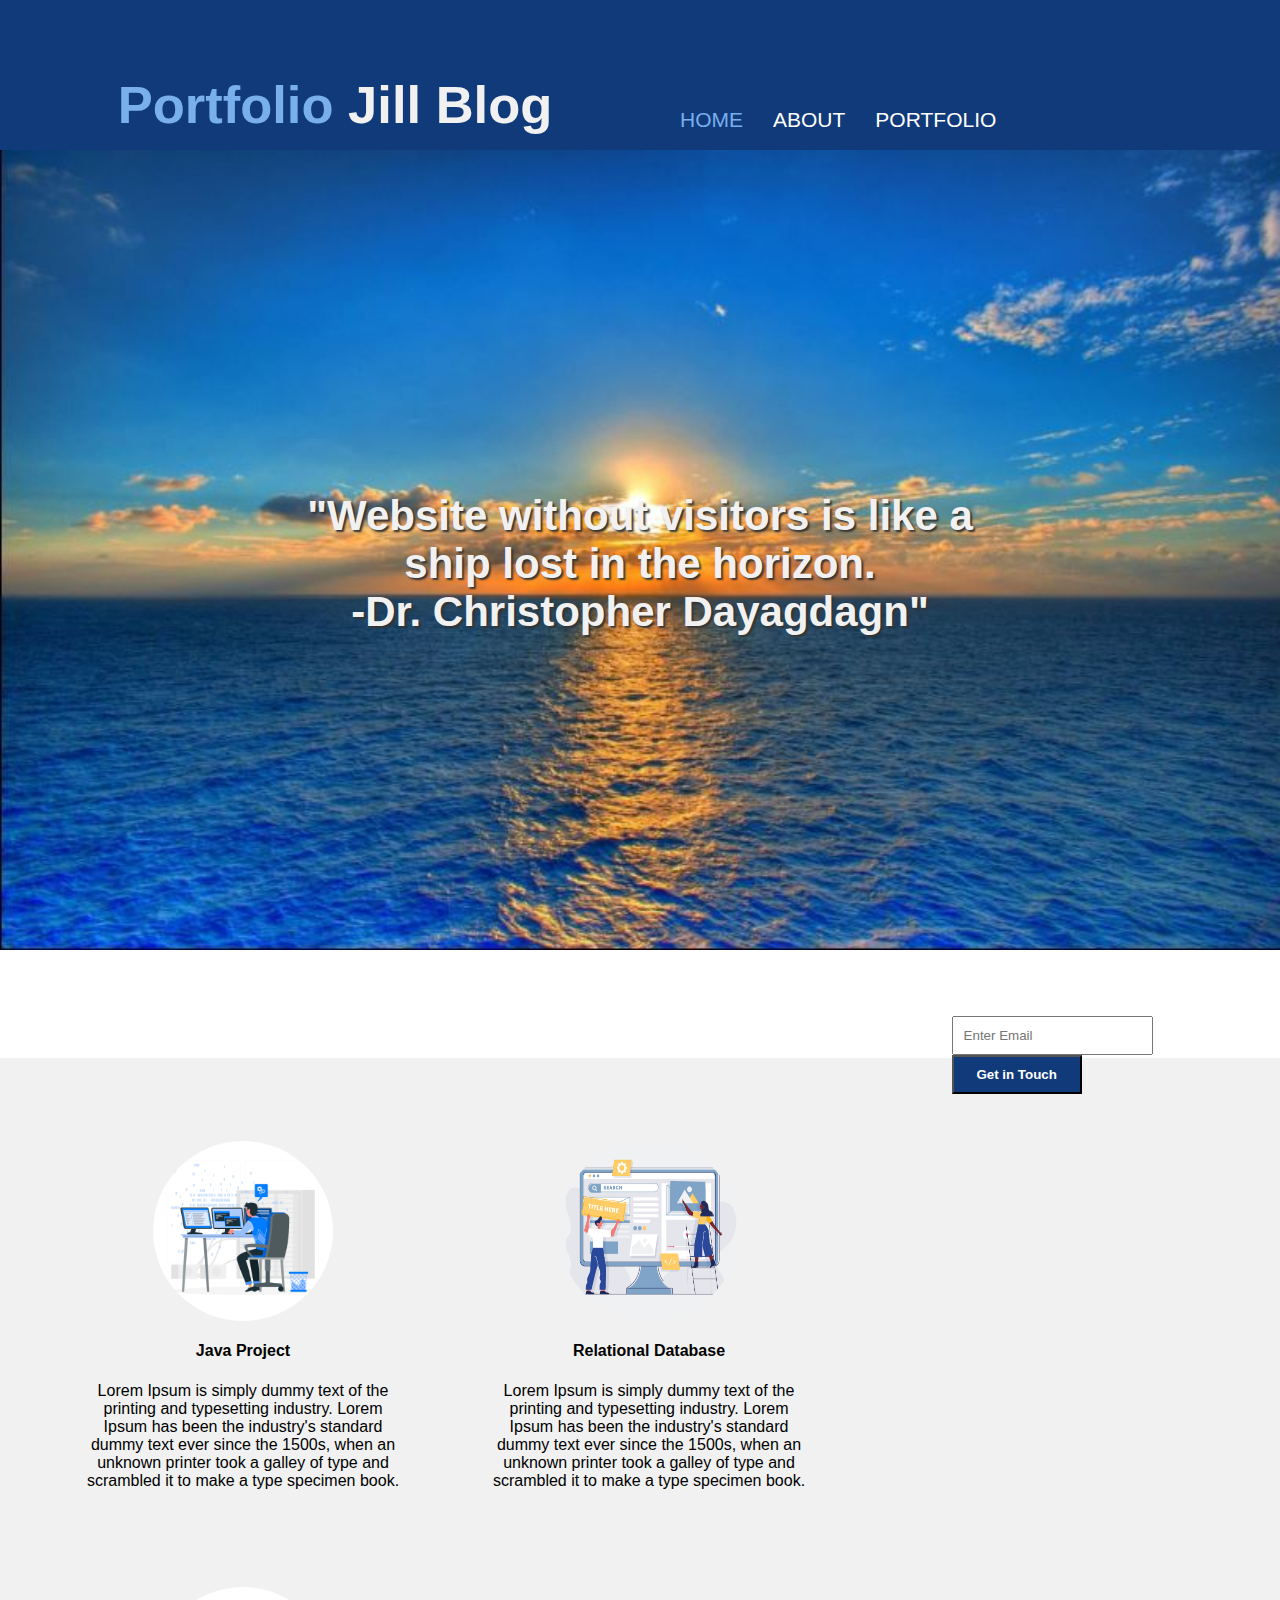
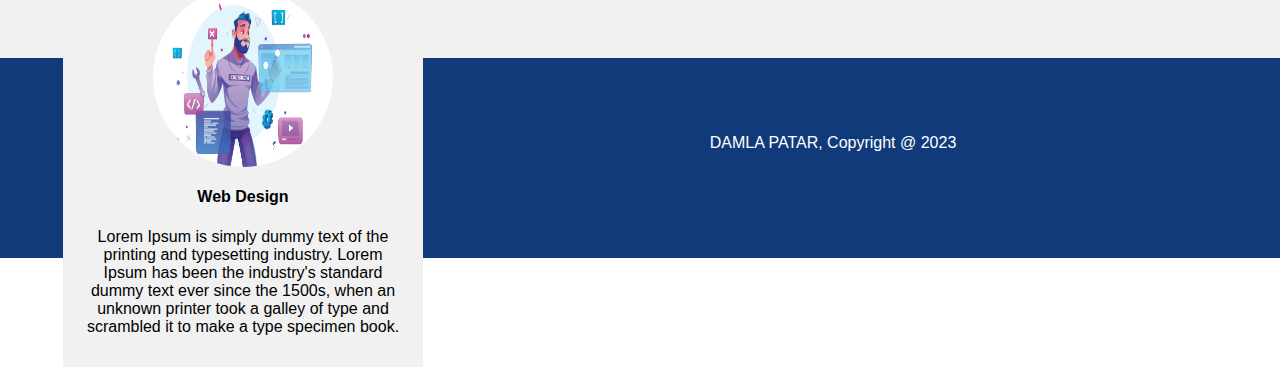
<file: DamlaPatar_3104152__/html/index.html>
<!-- declares the document type as HTML5 -->
<!DOCTYPE html>
<!--This tag indicates the beginning of an HTML document and sets the language to English.-->
<html lang="en">
<!--the head information for the HTML document. -->

<head>
  <!--The title name for the page-->
  <title>Portfolio Jill Blog </title>
  <!--sets the character encoding to UTF-8-->
  <meta charset="utf-8">
  <!--includes a viewport meta tag for responsive design-->
  <meta name="viewport" content="width=device-width, initial-scale=1">
  <!--links to an external stylesheet that contains the CSS rules-->
  <link rel="stylesheet" href="../CSS/style.css">
</head>

<body>
  <!-- Header section -->
  <header>
    <!-- Logo menu -->
    <h2 class="logo">Portfolio
      <span>Jill Blog</span>
    </h2>
    <!-- Navigation menu -->
    <nav>
      <ul class="topMenu">
        <li>
          <a class="activite" href="index.html">HOME</a>
        </li>
        <li>
          <a href="about.html">ABOUT</a>
        </li>
        <li>
          <a href="portfolio.html">PORTFOLIO</a>
        </li>
      </ul>
    </nav>
  </header>
  <!-- Banner section -->
  <section class="banner">
    <!-- Quote -->
    <p>"Website without visitors is like a ship lost in the horizon.<br>-Dr. Christopher Dayagdagn"</p>
  </section>
  <br><br>
  <!-- Contact section -->
  <section class="contact">
    <input class="getText" type="text" placeholder="Enter Email">
    <input class="getButton" type="submit" value="Get in Touch">
  </section>
  <br><br><br><br>
  <!-- Column section -->
  <section class="col">
    <!-- Article 1 -->
    <article class="col-1">
      <!-- Image -->
      <img class="colImage" src="../images/java-project.jpg">
      <!-- Title and description -->
      <h4>Java Project</h4>
      <p>Lorem Ipsum is simply dummy text of the printing and typesetting industry.
        Lorem Ipsum has been the industry's standard dummy text ever since the 1500s,
        when an unknown printer took a galley of type and scrambled it to make a type
        specimen book.</p>
    </article>
    <!-- Article 2 -->
    <article class="col-1">
      <!-- Image -->
      <img class="colImage" src="../images/RelationalDatabase.jpg">
      <!-- Title and description -->
      <h4>Relational Database</h4>
      <p>Lorem Ipsum is simply dummy text of the printing and typesetting industry.
        Lorem Ipsum has been the industry's standard dummy text ever since the 1500s,
        when an unknown printer took a galley of type and scrambled it to make a type
        specimen book.</p>
    </article>
    <!-- Article 3 -->
    <article class="col-1">
      <!-- Image -->
      <img class="colImage" src="../images/webDeveloper.jpg">
      <!-- Title and description -->
      <h4>Web Design</h4>
      <p>Lorem Ipsum is simply dummy text of the printing and typesetting industry.
        Lorem Ipsum has been the industry's standard dummy text ever since the 1500s,
        when an unknown printer took a galley of type and scrambled it to make a type
        specimen book.</p>
    </article>
  </section>
    <!--footer tag is usually used at the bottom of the page for contact informations-->
  <footer>
    <!-- Paragraph-->
    <p>DAMLA PATAR, Copyright @ 2023</p>
  </footer>
</body>

</html>
</file>
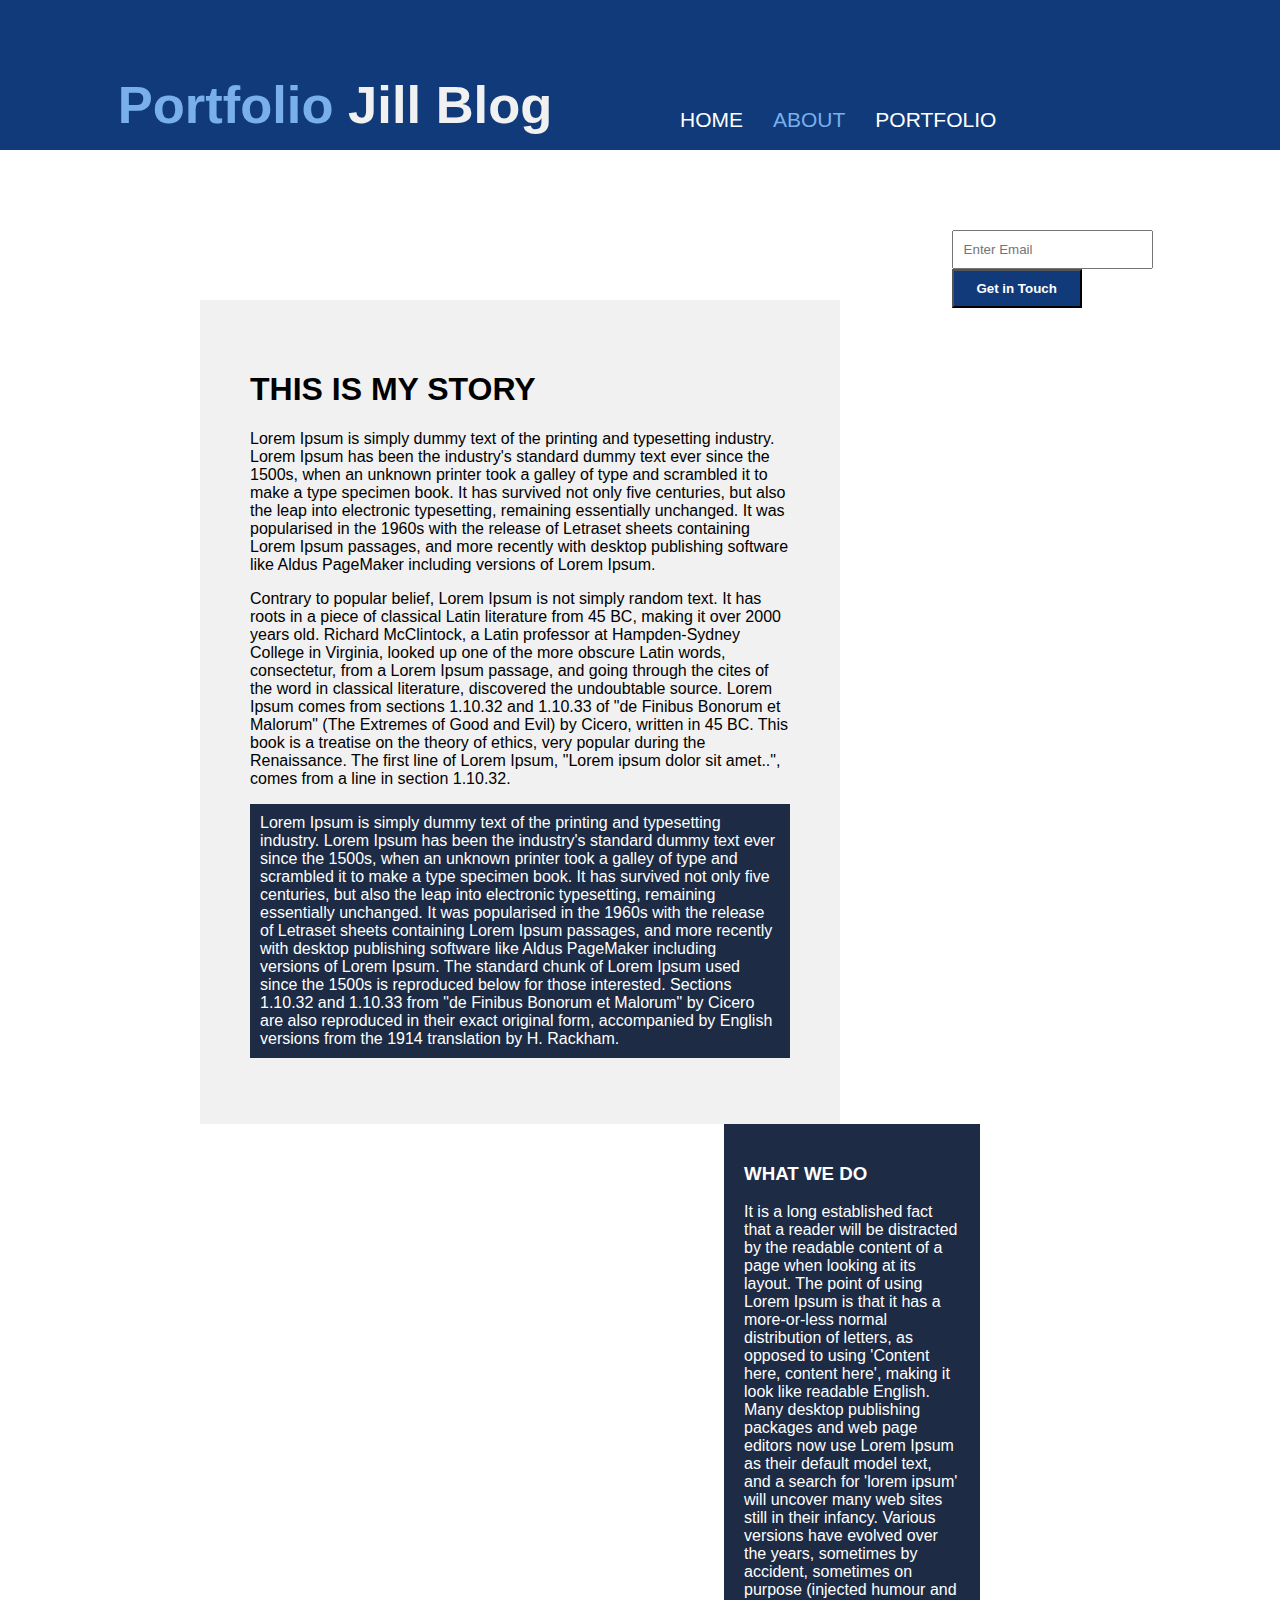
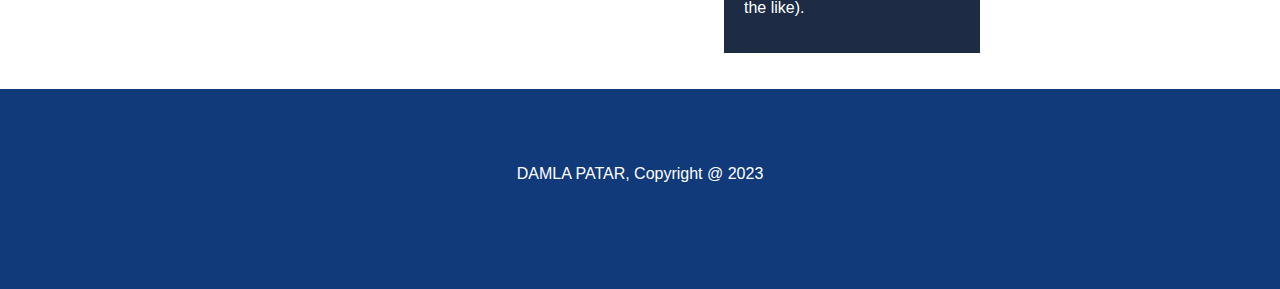
<file: DamlaPatar_3104152__/html/about.html>
<!-- declares the document type as HTML5 -->
<!DOCTYPE html>
<!--This tag indicates the beginning of an HTML document and sets the language to English.-->
<html lang="en">
<!--the head information for the HTML document. -->

<head>
  <!--The title name for the page-->
  <title>Portfolio Jill Blog </title>
  <!--sets the character encoding to UTF-8-->
  <meta charset="utf-8">
  <!--includes a viewport meta tag for responsive design-->
  <meta name="viewport" content="width=device-width, initial-scale=1">
  <!--links to an external stylesheet that contains the CSS rules-->
  <link rel="stylesheet" href="../CSS/style.css">
</head>

<body>
  <!-- Header section -->
  <header>
    <!-- Logo menu -->
    <h2 class="logo">Portfolio
      <span>Jill Blog</span>
    </h2>
    <!-- Navigation menu -->
    <nav>
      <ul class="topMenu">
        <li>
          <a href="index.html">HOME</a>
        </li>
        <li>
          <a class="activite" href="about.html">ABOUT</a>
        </li>
        <li>
          <a href="portfolio.html">PORTFOLIO</a>
        </li>
      </ul>
    </nav>
  </header>
  <!-- Contact section -->
  <section class="contact">
    <input class="getText" type="text" placeholder="Enter Email">
    <input class="getButton" type="submit" value="Get in Touch">
  </section>

  <section>
    <!--Article element with a class attribute of "about"-->
    <article class="about">
      <!--header1-->
      <h1>THIS IS MY STORY</h1>
      <!--paragraph-->
      <p>Lorem Ipsum is simply dummy text of the printing and typesetting industry.
        Lorem Ipsum has been the industry's standard dummy text ever since the 1500s,
        when an unknown printer took a galley of type and scrambled it to make a type
        specimen book. It has survived not only five centuries, but also the leap into
        electronic typesetting, remaining essentially unchanged. It was popularised in
        the 1960s with the release of Letraset sheets containing Lorem Ipsum passages,
        and more recently with desktop publishing software like Aldus PageMaker
        including versions of Lorem Ipsum.</p>
      <!--paragraph-->
      <p>Contrary to popular belief, Lorem Ipsum is not simply random text. It has
        roots in a piece of classical Latin literature from 45 BC, making it over 2000
        years old. Richard McClintock, a Latin professor at Hampden-Sydney College in
        Virginia, looked up one of the more obscure Latin words, consectetur, from a
        Lorem Ipsum passage, and going through the cites of the word in classical
        literature, discovered the undoubtable source. Lorem Ipsum comes from sections
        1.10.32 and 1.10.33 of "de Finibus Bonorum et Malorum" (The Extremes of Good and
        Evil) by Cicero, written in 45 BC. This book is a treatise on the theory of
        ethics, very popular during the Renaissance. The first line of Lorem Ipsum,
        "Lorem ipsum dolor sit amet..", comes from a line in section 1.10.32.</p>
      <!--paragraph element with a class attribute of "aboutSub"-->
      <p class="aboutSub">Lorem Ipsum is simply dummy text of the printing and
        typesetting industry. Lorem Ipsum has been the industry's standard dummy text
        ever since the 1500s, when an unknown printer took a galley of type and
        scrambled it to make a type specimen book. It has survived not only five
        centuries, but also the leap into electronic typesetting, remaining essentially
        unchanged. It was popularised in the 1960s with the release of Letraset sheets
        containing Lorem Ipsum passages, and more recently with desktop publishing
        software like Aldus PageMaker including versions of Lorem Ipsum.
        The standard chunk of Lorem Ipsum used since the 1500s is reproduced below
        for those interested. Sections 1.10.32 and 1.10.33 from "de Finibus Bonorum et
        Malorum" by Cicero are also reproduced in their exact original form, accompanied
        by English versions from the 1914 translation by H. Rackham.</p>
    </article>
    <!--HTML aside, it's an element used to group together expressions with the same content.-->
    <aside>
      <!--header h3 element-->
      <h3>WHAT WE DO</h3>
      <!--paragraph-->
      <p>It is a long established fact that a reader will be distracted by the
        readable content of a page when looking at its layout. The point of using Lorem
        Ipsum is that it has a more-or-less normal distribution of letters, as opposed
        to using 'Content here, content here', making it look like readable English.
        Many desktop publishing packages and web page editors now use Lorem Ipsum as
        their default model text, and a search for 'lorem ipsum' will uncover many web
        sites still in their infancy. Various versions have evolved over the years,
        sometimes by accident, sometimes on purpose (injected humour and the like).</p>
    </aside>
  </section>
  <!-- br for a single line break here I used two times break line-->
  <br><br>
  <!--footer tag is usually used at the bottom of the page for contact informations-->
  <footer>
    <p>DAMLA PATAR, Copyright @ 2023</p>
  </footer>
</body>

</html>
</file>
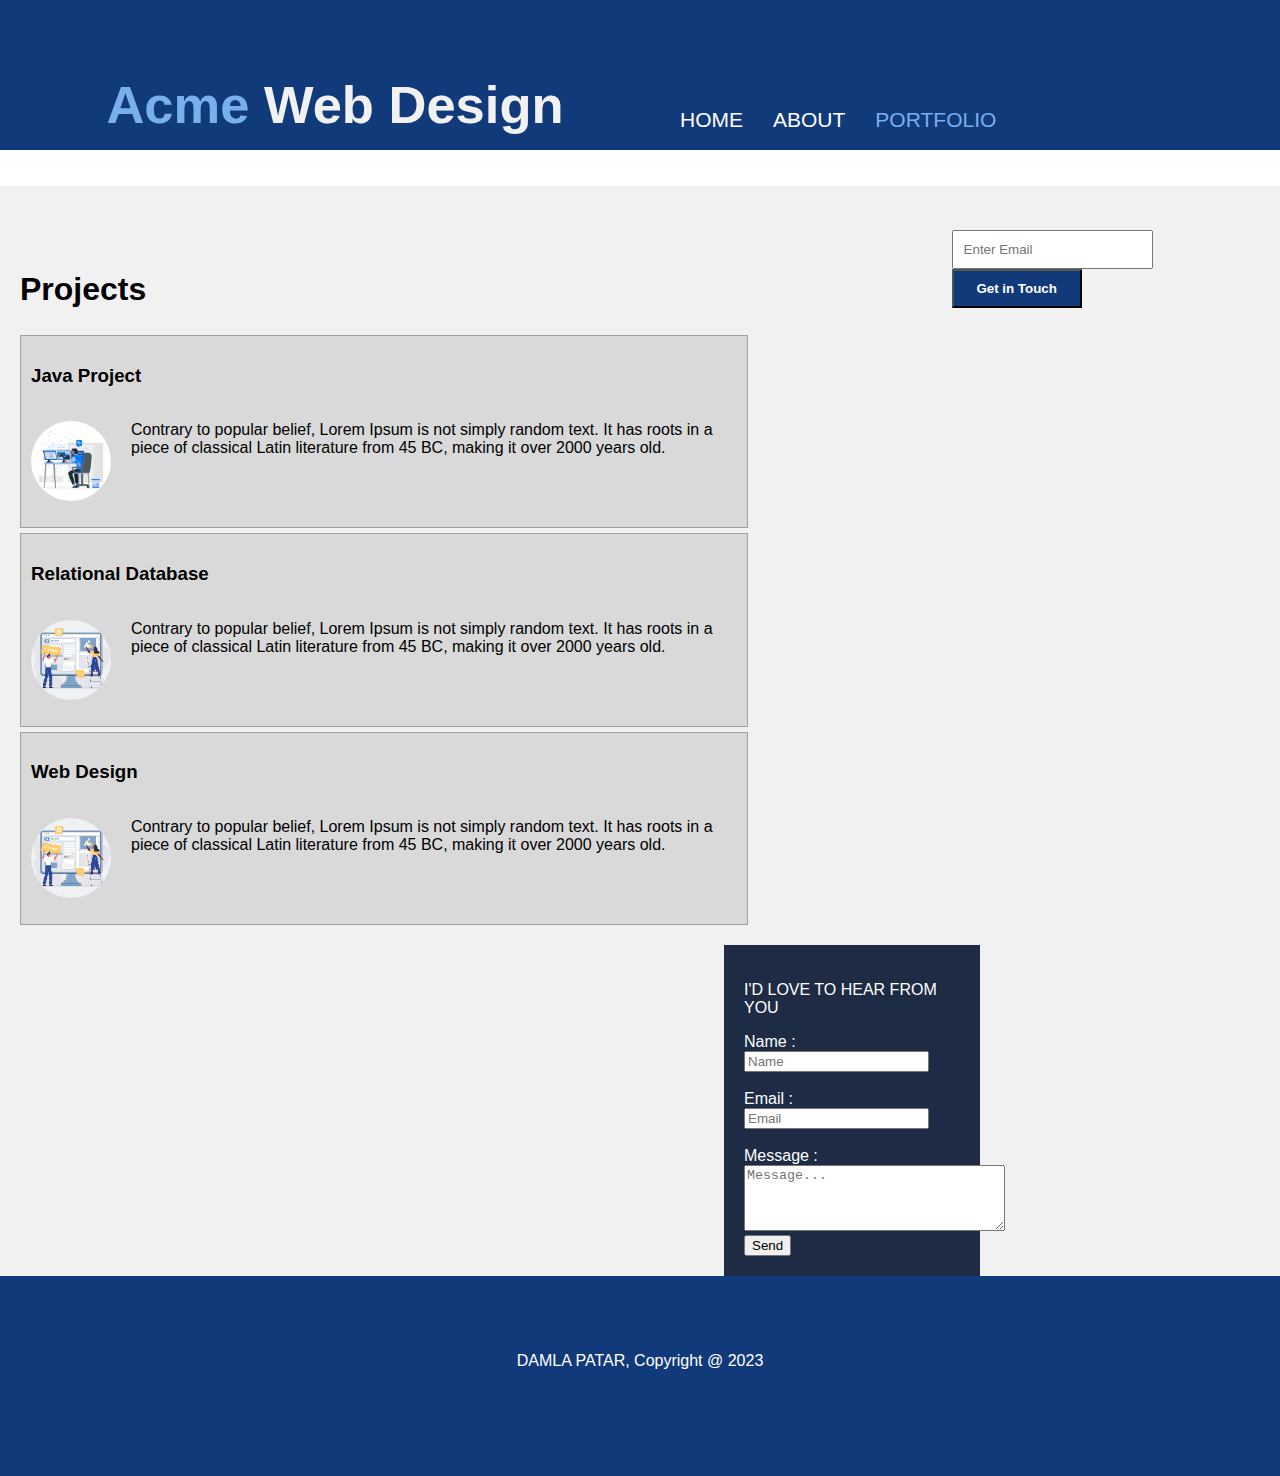
<file: DamlaPatar_3104152__/html/portfolio.html>
<!-- declares the document type as HTML5 -->
<!DOCTYPE html>
<!--This tag indicates the beginning of an HTML document and sets the language to English.-->
<html lang="en">
<!--the head information for the HTML document. -->
    <head>
      <!--The title name for the page-->
        <title>Portfolio Jill Blog </title>
        <!--sets the character encoding to UTF-8-->
        <meta charset="utf-8">
        <!--includes a viewport meta tag for responsive design-->
        <meta name="viewport" content="width=device-width, initial-scale=1">
        <!--links to an external stylesheet that contains the CSS rules-->
        <link rel="stylesheet" href="../CSS/style.css">
    </head>
    <body>
      <!-- Header section -->
        <header>
          <!-- Logo menu -->
            <h2 class="logo">Acme
                <span>Web Design</span>
            </h2>
            <!-- Navigation menu -->
            <nav>
                <ul class="topMenu">
                    <li>
                        <a href="index.html">HOME</a>
                    </li>
                    <li>
                        <a href="about.html">ABOUT</a>
                    </li>
                    <li>
                        <a class="activite" href="portfolio.html">PORTFOLIO</a>
                    </li>
                </ul>
            </nav>
        </header>
        <!-- Contact section -->
        <section class="contact">
            <input class="getText" type="text" placeholder="Enter Email">
            <input class="getButton" type="submit" value="Get in Touch">
        </section>
        <!-- br for a single line break here I used two times break line-->
        <br><br>


        <section>
          <!--The article tag is also an article, etc. It allows long articles such as coexistence.-->
            <article class="projectList">
              <!-- header -->
                <h1>Projects</h1>
                <article class="projectListRow">
                  <!-- header -->
                    <h3>Java Project</h3>
                    <!-- paragraph -->
                    <p>
                      <!-- Image -->
                        <img class="projectImage" src="../images/java-project.jpg">
                        Contrary to popular belief, Lorem Ipsum is not simply random text. It has roots
                        in a piece of classical Latin literature from 45 BC, making it over 2000 years
                        old.</p>
                </article>
                <article class="projectListRow">
                  <!-- header -->
                    <h3>Relational Database</h3>
                    <!-- paragraph -->
                    <p>
                      <!-- Image -->
                        <img class="projectImage" src="../images/RelationalDatabase.jpg">
                        Contrary to popular belief, Lorem Ipsum is not simply random text. It has roots
                        in a piece of classical Latin literature from 45 BC, making it over 2000 years
                        old.</p>
                </article>
                <article class="projectListRow">
                  <!-- header -->
                    <h3>Web Design</h3>
                    <!-- paragraph -->
                    <p>
                        <!-- Image -->
                        <img class="projectImage" src="../images/RelationalDatabase.jpg">
                        Contrary to popular belief, Lorem Ipsum is not simply random text. It has roots
                        in a piece of classical Latin literature from 45 BC, making it over 2000 years
                        old.</p>
                </article>
            </article>

            <section class="portview">
                <!--HTML aside, it's an element used to group together expressions with the same content.-->
            <aside>
              <!--paragraph-->
                <p>I'D LOVE TO HEAR FROM YOU</p>
                <!--form tag and sets the action attribute to "/action_page.php", which specifies where the form data will be sent when the form is submitted.-->
                <form action="/action_page.php">
                  <!--create a label and an input field for the user's name.-->
                  <!--The for attribute of the label tag is set to "name" so that when the user clicks on the label-->
                    <label for="name">Name :</label><br>
                    <!--input field -->
                    <!--The HTML input required attribute specifies that an input field must be filled before submitting the form. -->
                    <input
                        class="required"
                        type="text"
                        id="name"
                        name="fname"
                        placeholder="Name"
                        required><br><br>
                        <!--The <label> tag defines a title for the <input> tag. -->
                    <label for="email">Email :</label>
                      <!-- br for a single line break here-->
                    <br>
                    <!--The <input> tag defines an input field where the user can enter data. -->
                    <!--Specifies the name of the <input> element-->
                    <input type="text" id="email" name="lname" placeholder="Email"><br><br>
                    <label for="message">Message :</label><br>
                    <textarea name="message" rows="4" cols="30" placeholder="Message..."></textarea>
                    <input type="submit" value="Send">
                </form>
            </aside>
              </section>
        </section>
          <!--footer tag is usually used at the bottom of the page for contact informations-->
        <footer>
          <p>DAMLA PATAR, Copyright @ 2023</p>
        </footer>

    </body>
</html>
</file>
<file: DamlaPatar_3104152__/CSS/style.css>
* {
  box-sizing: border-box; /* Sets the box-sizing property for all elements to border-box */
}

body {
  font-family: Arial, Helvetica, sans-serif; /* Sets the font family for the body text */
  margin: 0; /* Removes default margin for the body element */
}

header {
  background-color: #113a7a; /* Sets the background color for the header element */
   padding: 30px; /* Adds padding to the header element */
   height: 150px; /* Sets the height for the header element */
   text-align: center; /* Centers the text within the header element */
   font-size: 35px; /* Sets the font size for the text within the header element */
   color: white; /* Sets the color for the text within the header element */
}

h2 {
 color: #79afed !important; /* Sets the color for all h2 elements, with the !important flag to override any other styles */
}

.activite {
  color: #79afed !important; /* Sets the color for elements with the class 'activite', with the !important flag to override any other styles */
}

span {
  color: #f1f1f1 !important; /* Sets the color for all span elements, with the !important flag to override any other styles */

}

.logo {
  width: 50%; /* Sets the width for elements with the class 'logo' */
  float: left; /* Floats the elements with the class 'logo' to the left */
}

.menu {
  width: 50%; /* Sets the width for elements with the class 'menu' */
  float: left; /* Floats the elements with the class 'menu' to the left */
}

.topMenu {
  float: left; /* Floats elements with the class 'topMenu' to the left */
}

.banner {
  background-image: url('sea.JPG'); /* Sets the background image for the banner element */
  align:center; /* Invalid property value - should be 'text-align: center' */
  background-size: 100%; /* Sets the background size to 100% for the banner element */
  background-position: bottom; /* Sets the background position to bottom for the banner element */
  height: 800px; /* Sets the height for the banner element */
}

.banner p {
  width: 100%; /* Sets the width for p elements within the banner element */
    color: #f1f1f1; /* Sets the color for the text within p elements in the banner element */
    font-size: 42px; /* Sets the font size for the text within p elements in the banner element */
    font-weight: bold; /* Sets the font weight for the text within p elements in the banner element */
    text-align: center; /* Centers the text within p elements in the banner element */
    text-shadow: 2px 2px 2px #333; /* Adds a text shadow to the text within p elements in the banner element */
    position: absolute; /* Positions the p element absolutely within the banner element */
    padding: 300px; /* Adds padding to the p element within the banner element */
}

.col {
  width: 100%; /* Sets the width for elements with the class 'col' */
  height: 600px; /* Sets the height for elements with the class 'col' */
  background-color: #f1f1f1; /* Sets the background color for elements with the class 'col' */
  padding: 40px; /* Adds padding to elements with the class 'col' */
}
/* Set the width, height, margin and text alignment for columns with class 'col-1' */
.col-1 {
  width: 30%;
  height: 400px;
  margin: 23px;
  text-align: center;
}
/* Set the width, height, border radius, display and margin for class 'colImage' */
.colImage {
  width: 180px;
  height: 180px;
  border-radius: 100%;
  display: block;
  margin: auto;
}
/* Set the width, margin, padding, float, background color, text color and font weight for class 'contact' */
.contact {
  width: 28%;
  margin: 0 auto;
  padding: 30px;
  float: right;
}
/* Set the background color, padding, width, text color and font weight for class 'getButton' */
.getButton {
  background-color: #113a7a;
  padding: 10px;
  width: 130px;
  color: #fff;
  font-weight: bold;
}
/* Set the padding for class 'getText' */
.getText {
  padding: 10px;
}
/* Set the float, width, padding and text color for navigation menu */
nav {
  float: left;
  width: 50%;
  padding: 20px;
  color: #fff;
}
/* Set the list style type, padding, margin, margin-left and text color for list items in navigation menu */
nav ul {
  list-style-type: none;
  padding: 0;
}

nav ul li {
  float: left;
  list-style-type: none;
  margin: 10px;
  margin-left: 20px;
}
/* Set the text color and text decoration for links in navigation menu */
nav ul li a {
  color: #fff;
  text-decoration: none;
  font-size: 21px;
}
/* Set the float, padding, width, background color and clear for article */
article {
  float: left;
  padding: 20px;
  width: 100%;
  background-color: #f1f1f1;
}

.about {
  padding: 50px;
  width: 50%;
  float: left;
  margin-top: 100px;
  margin-left: 200px;
}
/* Set the background color, text color, padding and border for class 'aboutSub' */
.aboutSub {
  background-color: #1d2b45;
  color: #fff;
  padding: 10px;
}
/* Set the width, float, background color, text color and padding for 'aside' */
aside {
  width: 20%;
  float: left;
  background-color: #1d2b45;
  color: #fff;
  padding: 20px;
  float: right;
  margin-right: 300px;
}
/* Set the background color and height for class 'portview' */
.portview{
  background-color:#f1f1f1;
  width: 100%;
  height: 30%;
}
/* Clear the float for section */
/*it is a pseudo-element that represents a virtual element that is inserted after the content of the section element. */
section::after {
  /*the content of the pseudo-element to an empty string.*/
  content: "";
  /*the display property of the pseudo-element to table, which allows it to behave like a table element. */
  display: table;
  /*it clears any floated elements that come before the pseudo-element.*/
  clear: both;
}

.projectList {
  width: 60%; /* sets the width of the element with class "projectList" to 60% of its parent element's width */
  margin-top: 30px; /* sets the top margin of the element with class "projectList" to 30px */
}

.projectListRow {
  background-color: #d9d9d9; /* sets the background color of elements with class "projectListRow" to #d9d9d9 */
  border: solid 1px #9f9f9f; /* sets a 1px solid border with color #9f9f9f for elements with class "projectListRow" */
  padding: 10px; /* sets the padding for elements with class "projectListRow" to 10px */
  margin-top: 5px; /* sets the top margin of elements with class "projectListRow" to 5px */
  display: grid; /* sets the display property of elements with class "projectListRow" to grid */
}

.projectImage {
  width: 80px; /* sets the width of elements with class "projectImage" to 80px */
    height: 80px; /* sets the height of elements with class "projectImage" to 80px */
    border-radius: 100%; /* sets the border-radius of elements with class "projectImage" to 100%, making them circular */
    margin-right: 20px; /* sets the right margin of elements with class "projectImage" to 20px */
    float: left; /* sets the float property of elements with class "projectImage" to left */
}

.required:after {
  content: " *"; /* sets the content that will be inserted after the required elements */
  color: red; /* sets the color of the content */
}

footer {
  background-color: #113a7a;
  padding: 60px;
  text-align: center;
  color: white;
  height: 200px;
  width: 100%;
}
/*CSS code allows you to automatically set the width and height of navigation*/
/*Article elements to 100% when the screen width is less than 600px (for mobile).*/
/*Thus, these elements are sized appropriately according to the screen size and displayed properly.*/

@media (max-width: 600px) {
  nav, article {
    width: 100%;
    height: auto;
  }

}
</file>
